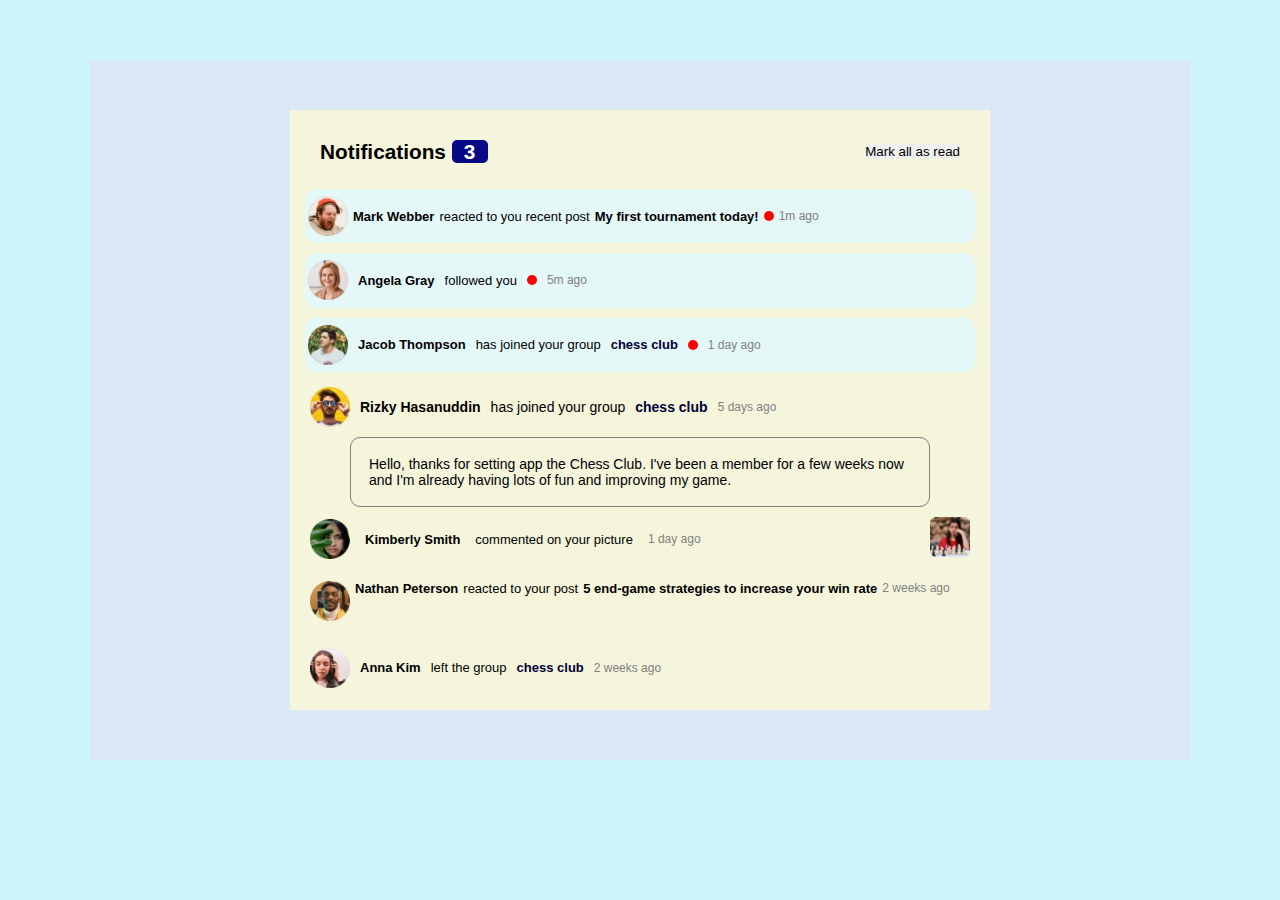
<file: index.html>
<!DOCTYPE html>
<html lang="en">
<head>
    <meta charset="UTF-8">
    <meta http-equiv="X-UA-Compatible" content="IE=edge">
    <meta name="viewport" content="width=device-width, initial-scale=1.0">
    <title>Notifications</title>

    <link rel="stylesheet" href="notification.css">
</head>
<body>
    <div class="container">
        <div class="content-container">
            <div class="header">
                <h2>Notifications <span class="count">3</span></h2>
                <p><button class="btn">Mark all as read</button></p>
            </div>
            <!-- #### -->
            <div class="active-comments">
                <!-- MARK -->
                <div class="mark active-people p1">
                    <img src="./images/avatar-mark-webber.webp" height="40px" alt="Mark">
                    <h4>Mark Webber</h4>
                    <p>reacted to you recent post</p>
                    <p><b>My first tournament today!</b></p>
                    <span class="redCircle rc1"></span>
                    <p id="period">1m ago</p>
                </div>
                <!-- ANGELA -->
                <div class="angela active-people p2">
                    <img src="./images/avatar-angela-gray.webp" height="40px" alt="Mark">
                    <h4>Angela Gray</h4>
                    <p>followed you</p>
                    <span class="redCircle rc2"></span>
                    <p id="period">5m ago</p>
                </div>
                <!-- JACOB -->
                <div class="jacob active-people p3">
                    <img src="./images/avatar-jacob-thompson.webp" height="40px" alt="Mark">
                    <h4>Jacob Thompson</h4>
                    <p>has joined your group</p>
                    <p><b style="color: rgb(0, 0, 54);">chess club</b></p>
                    <span class="redCircle rc3"></span>
                    <p id="period">1 day ago</p>
                </div>
                <!-- RIZKY -->
                <div class="rizky">
                    <div class="div">
                        <div class="cont">
                            <img src="./images/avatar-rizky-hasanuddin.webp" height="40px" alt="Mark">
                            <h4>Rizky Hasanuddin</h4>
                            <p>has joined your group</p>
                            <p><b style="color: rgb(0, 0, 54);">chess club</b></p>
                            <p id="period">5 days ago</p>
                        </div>
                        <div class="msg">
                           <p>Hello, thanks for setting app the Chess Club. I've been a member for a few weeks now and I'm already having lots of fun and improving my game.</p>
                        </div>
                    </div>
                </div>
                <!-- KIMBERLY -->
                <div class="kimberly ">
                    <div class="cont1">
                        <img src="./images/avatar-kimberly-smith.webp" height="40px" alt="Mark">
                        <h4>Kimberly Smith</h4>
                        <p>commented on your picture</p>
                        <p id="period">1 day ago</p>
                    </div>
                    <div class="cont2">
                        <img src="./images/image-chess.webp" height="40px" alt="post">
                    </div>
                </div>
                <!-- NATHAN -->
                <div class="nathan ">
                    <img src="./images/avatar-nathan-peterson.webp" height="40px" alt="nathan">
                    <h4>Nathan Peterson</h4>
                    <p>reacted to your post</p>
                    <p><b>5 end-game strategies to increase your win rate</b></p>
                    <p id="period">2 weeks ago</p>
                </div>
                <!-- ANNA -->
                <div class="anna ">
                    <img src="./images/avatar-anna-kim.webp" height="40px" alt="Anna">
                    <h4>Anna Kim</h4>
                    <p>left the group</p>
                    <p><b style="color: rgb(0, 0, 54);">chess club</b></p>
                    <p id="period">2 weeks ago</p>
                </div>
            </div>
        </div>
    </div>

    <script src="notification.js"></script>
</body>
</html>
</file>
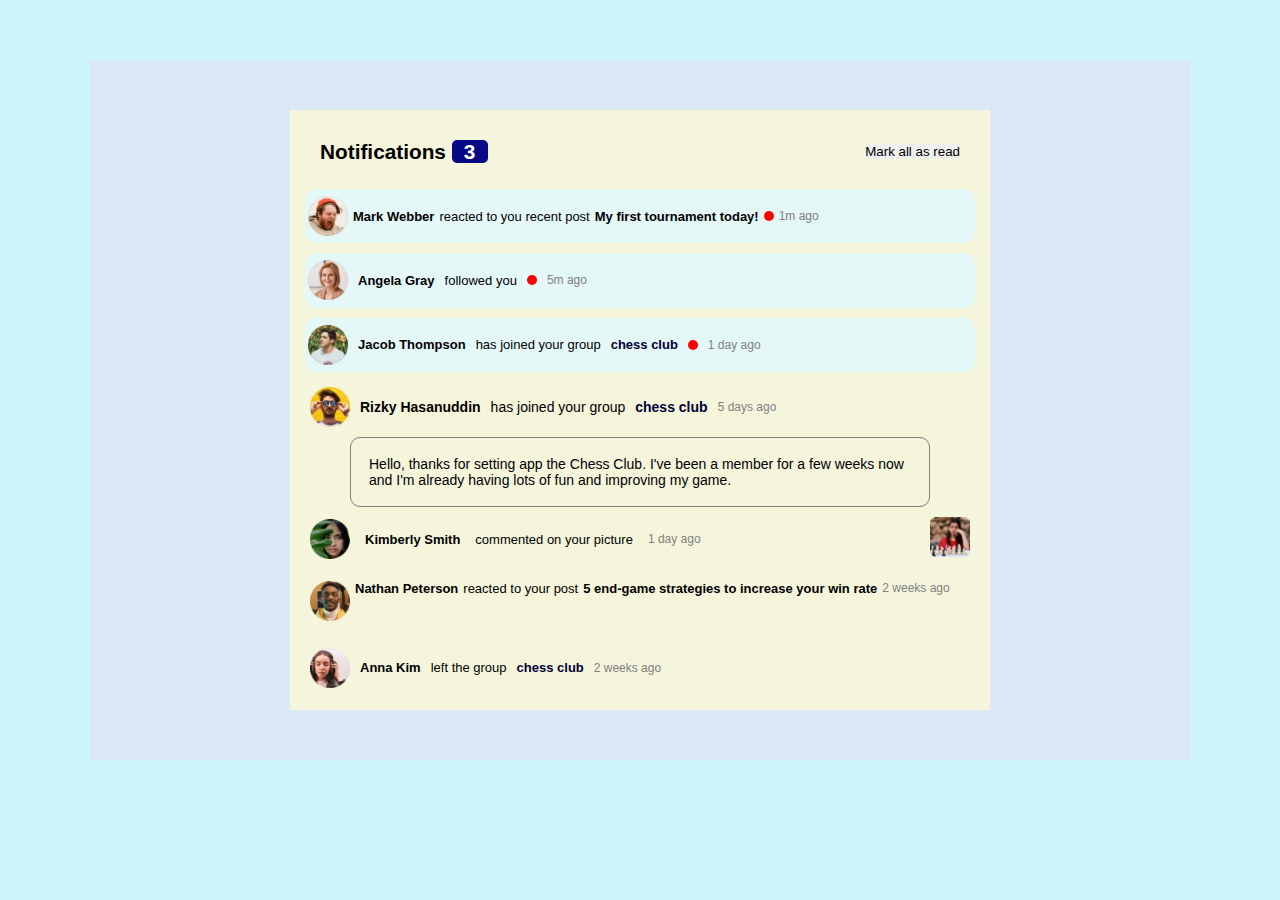
<file: notification.html>
<!DOCTYPE html>
<html lang="en">
<head>
    <meta charset="UTF-8">
    <meta http-equiv="X-UA-Compatible" content="IE=edge">
    <meta name="viewport" content="width=device-width, initial-scale=1.0">
    <title>Notifications</title>

    <link rel="stylesheet" href="notification.css">
</head>
<body>
    <div class="container">
        <div class="content-container">
            <div class="header">
                <h2>Notifications <span class="count">3</span></h2>
                <p><button class="btn">Mark all as read</button></p>
            </div>
            <!-- #### -->
            <div class="active-comments">
                <!-- MARK -->
                <div class="mark active-people p1">
                    <img src="./images/avatar-mark-webber.webp" height="40px" alt="Mark">
                    <h4>Mark Webber</h4>
                    <p>reacted to you recent post</p>
                    <p><b>My first tournament today!</b></p>
                    <span class="redCircle rc1"></span>
                    <p id="period">1m ago</p>
                </div>
                <!-- ANGELA -->
                <div class="angela active-people p2">
                    <img src="./images/avatar-angela-gray.webp" height="40px" alt="Mark">
                    <h4>Angela Gray</h4>
                    <p>followed you</p>
                    <span class="redCircle rc2"></span>
                    <p id="period">5m ago</p>
                </div>
                <!-- JACOB -->
                <div class="jacob active-people p3">
                    <img src="./images/avatar-jacob-thompson.webp" height="40px" alt="Mark">
                    <h4>Jacob Thompson</h4>
                    <p>has joined your group</p>
                    <p><b style="color: rgb(0, 0, 54);">chess club</b></p>
                    <span class="redCircle rc3"></span>
                    <p id="period">1 day ago</p>
                </div>
                <!-- RIZKY -->
                <div class="rizky">
                    <div class="div">
                        <div class="cont">
                            <img src="./images/avatar-rizky-hasanuddin.webp" height="40px" alt="Mark">
                            <h4>Rizky Hasanuddin</h4>
                            <p>has joined your group</p>
                            <p><b style="color: rgb(0, 0, 54);">chess club</b></p>
                            <p id="period">5 days ago</p>
                        </div>
                        <div class="msg">
                           <p>Hello, thanks for setting app the Chess Club. I've been a member for a few weeks now and I'm already having lots of fun and improving my game.</p>
                        </div>
                    </div>
                </div>
                <!-- KIMBERLY -->
                <div class="kimberly ">
                    <div class="cont1">
                        <img src="./images/avatar-kimberly-smith.webp" height="40px" alt="Mark">
                        <h4>Kimberly Smith</h4>
                        <p>commented on your picture</p>
                        <p id="period">1 day ago</p>
                    </div>
                    <div class="cont2">
                        <img src="./images/image-chess.webp" height="40px" alt="post">
                    </div>
                </div>
                <!-- NATHAN -->
                <div class="nathan ">
                    <img src="./images/avatar-nathan-peterson.webp" height="40px" alt="nathan">
                    <h4>Nathan Peterson</h4>
                    <p>reacted to your post</p>
                    <p><b>5 end-game strategies to increase your win rate</b></p>
                    <p id="period">2 weeks ago</p>
                </div>
                <!-- ANNA -->
                <div class="anna ">
                    <img src="./images/avatar-anna-kim.webp" height="40px" alt="Anna">
                    <h4>Anna Kim</h4>
                    <p>left the group</p>
                    <p><b style="color: rgb(0, 0, 54);">chess club</b></p>
                    <p id="period">2 weeks ago</p>
                </div>
            </div>
        </div>
    </div>

    <script src="notification.js"></script>
</body>
</html>
</file>
<file: notification.css>
* {
    margin: 0;
    padding: 0;
    box-sizing: border-box;
}

body {
    font-size: 18px;
    font-family: Arial, Helvetica, sans-serif;
    background-color: rgb(204, 245, 250);
    display: flex;
    justify-content: center;
    align-items: center;
}

.container {
    background-color: rgb(218, 233, 245);
    width: 1100px ;
    height: 700px;
    margin-top: 60px ;
    display: flex;
    justify-content: center;
    align-items: center;
}

.content-container {
    background-color: beige;
    width: 700px;
    height: 600px;
    padding: 10px;
    display: grid;
    grid-template-columns: repeat(1, 1fr);
    grid-template-rows: 0.2fr;
}

.header {
    display: flex;
    justify-content: space-between;
    padding: 10px;
    /* border: 2px solid black; */
    border-radius: 10px;
    margin: 10px;
}
.header h2{ 
    font-size: 1.3rem;
}

.count{
    background-color: rgb(8, 8, 134);
    width: 19px;
    padding-left: 12px;
    padding-right: 13px;
    color: white;
    border-radius: 5px;
}

.btn {
    border: none;
    cursor: pointer;
    transition: 0.5s;
}
.btn:hover {
    color: red;
    text-decoration: underline;
    text-decoration-color: red;
}

/* ################# */

.active-comments {
    display: grid;
    grid-template-columns: repeat(1,1fr);
    grid-template-rows: repeat(7, 0.2fr);
    /* gap: 1px; */
}

/* MARK */
.active-people {
    display: flex;
    justify-content: space-evenly;
    align-items: center;
    background-color: rgb(228, 248, 248);
}

.redCircle{
    background-color: red;
    width: 10px;
    height: 10px;
    border-radius: 90%;
    /* display: none; */
}
#period {
    font-size: 12px;
    color: grey;
}

/* MARK */
.mark {
    padding: 3px;
    margin: 5px;
    border-radius: 10px;
    gap: 5px;
    font-size: 13px;
    display: flex;
    justify-content: flex-start;
}

/* ANGELA */
.angela {
    padding: 3px;
    margin: 5px;
    border-radius: 10px;
    gap: 5px;
    font-size: 13px;
    display: flex;
    justify-content: flex-start;
    gap: 10px;
}

/* JACOB */
.jacob {
    font-size: 13px;
    display: flex;
    justify-content: flex-start;
    gap: 10px;
    margin: 5px;
    padding: 3px;
    border-radius: 10px;
}

/* RIZKY */
.div {
    display: grid;
    grid-template-columns: repeat(1, 1fr);
    grid-template-rows: repeat(2, 0.2fr);
    background-color: beige;
    font-size: 14px;

}

.cont {
    display: flex;
    justify-content: flex-start;
    gap: 10px;
    padding: 10px;
    align-items: center;
}

.msg {
    margin-left: 50px;
    margin-right: 50px;
    border: 1px solid grey;
    border-radius: 10px;
    padding: 18px;
}

/* ####### */

/* KIMBERLY */

.kimberly {
    display: flex;
    justify-content: space-between;
    background-color: beige;
    padding: 10px;
    font-size: 13px;

}

.cont1{
    display: flex;
    justify-content: flex-start;
    align-items: center;
    gap: 15px;
}
/* ####### */

.nathan {
    display: flex;
    justify-content: flex-start;
    font-size: 13px;
    padding: 10px;
    gap: 5px;
    border-radius: 10px;
    background-color: beige;
}
/* ######## */

.anna {
    display: flex;
    justify-content: flex-start;
    align-items: center;
    gap: 10px;
    padding: 10px;
    background-color: beige;
    font-size: 13px;
}




/* ACTIVE */
.redCircle.active {
    display: none;
}

.p1.active, .p2.active, .p3.active {
    background-color: beige;
}

.count.active {
    display: none;
}

@media screen and (max-width: 830px) and (min-width: 350px) {
    body {
        font-size: 13px;
        font-family: Arial, Helvetica, sans-serif;
        background-color: rgb(204, 245, 250);
        display: block;
    }
    
    .container {
        background-color: beige;
        width: 100%;
        height: max-content;
        margin: 0;
        display: block;
        position: absolute;
    }
    
    .content-container {
        background-color: beige;
        width: 100%;
        height: 740px;
        padding: 10px;
        display: grid;
        grid-template-columns: repeat(1, 1fr);
        grid-template-rows: 0.2fr;
    }

    .active-people, .rizky .div, .kimberly, .nathan, .anna{
        font-size: 12px;
    }

    .rc1 {
        border-radius: 55%;
        width: 13px;
        height: 10px;
    }
}
</file>
